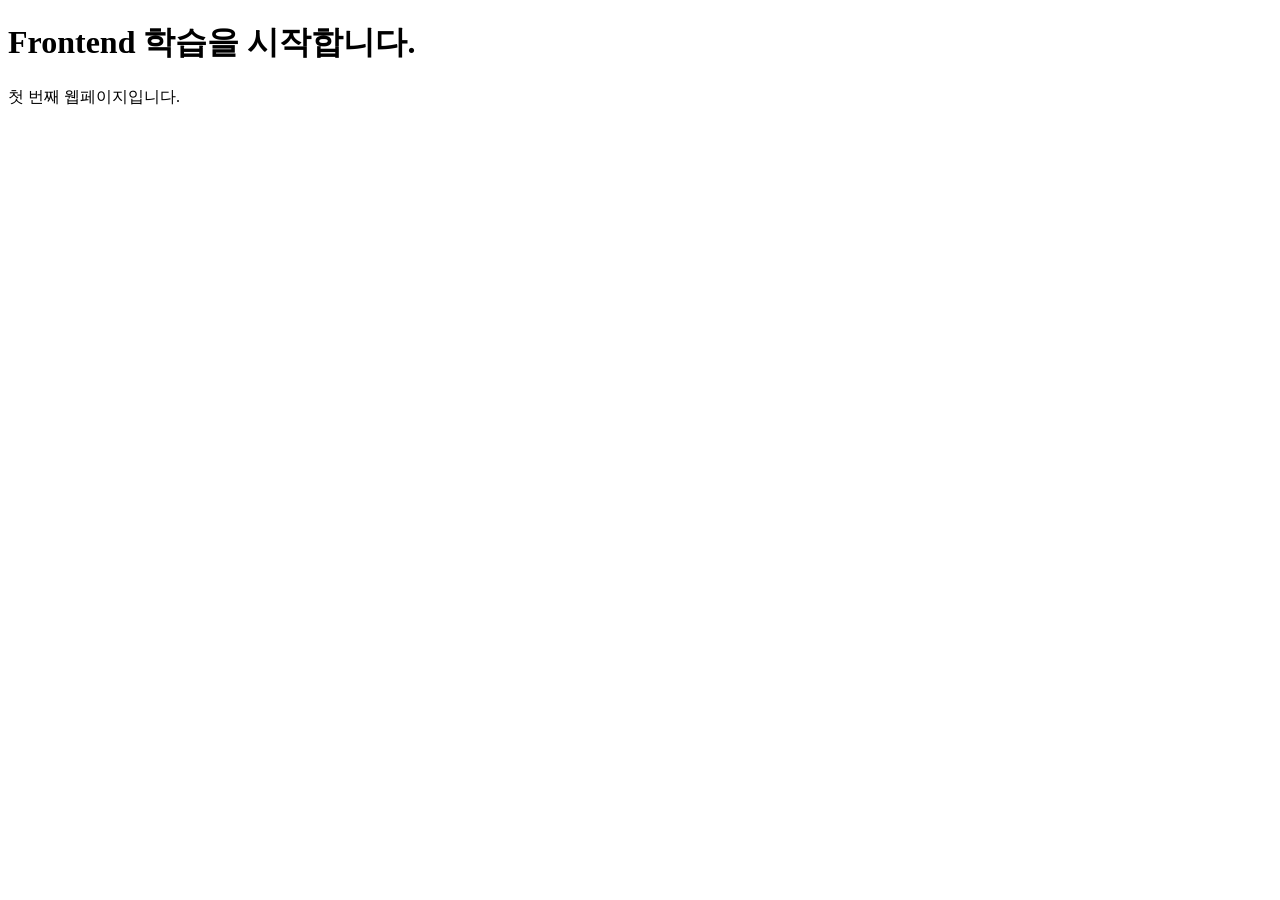
<file: practice/phase01/chapter01/index.html>
<!DOCTYPE html>
<html lang="ko">
<head>
    <meta charset="UTF-8">
    <meta name="viewport" content="width=device-width, initial-scale=1.0">
    <title>Frontend 첫 실습</title>
</head>
<body>
    <h1>Frontend 학습을 시작합니다.</h1>
    <p>첫 번째 웹페이지입니다.</p>
</body>
</html>
</file>
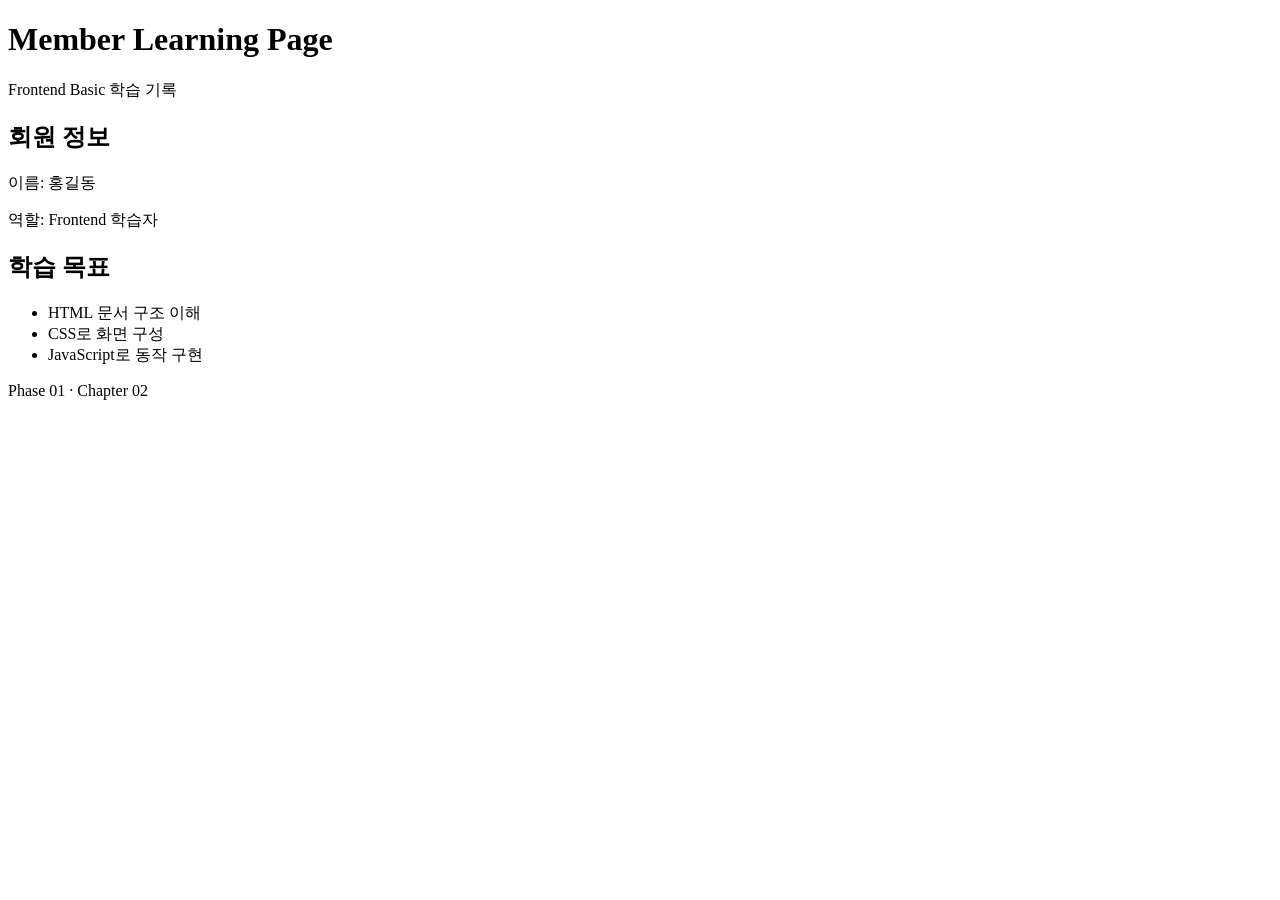
<file: practice/phase01/chapter02/index.html>
<!DOCTYPE html>
<html lang="ko">
<head>
    <meta charset="UTF-8">
    <title>Member Learning Page</title>
</head>
<body>
    <header>
        <h1>Member Learning Page</h1>
        <p>Frontend Basic 학습 기록</p>
    </header>
    <main>
        <section>
            <h2>회원 정보</h2>
            <p>이름: 홍길동</p>
            <p>역할: Frontend 학습자</p>
        </section>
        <section>
            <h2>학습 목표</h2>
            <ul>
                <li>HTML 문서 구조 이해</li>
                <li>CSS로 화면 구성</li>
                <li>JavaScript로 동작 구현</li>
            </ul>
        </section>
    </main>
    <footer>
        <p>Phase 01 · Chapter 02</p>
    </footer>
</body>
</html>
</file>
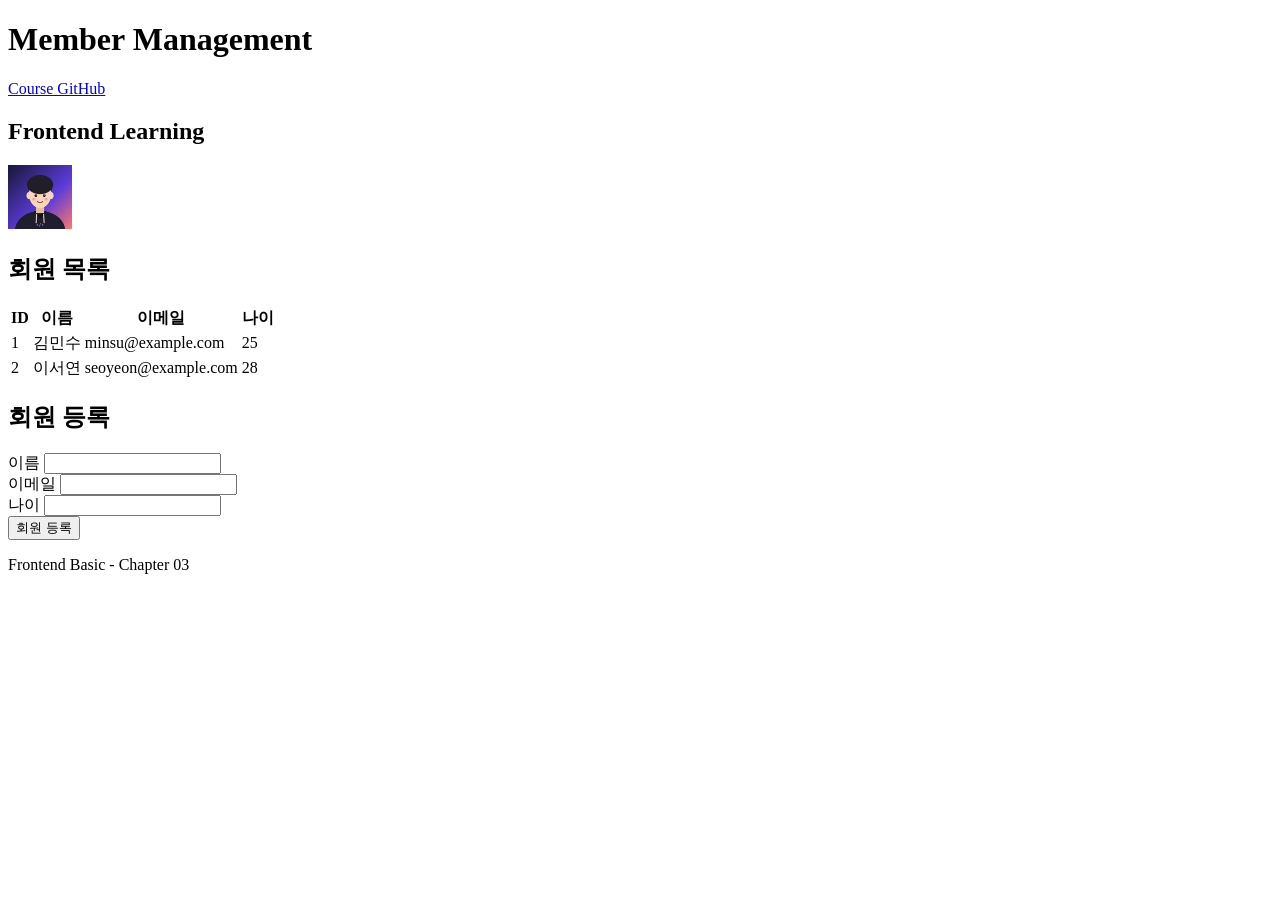
<file: practice/phase01/chapter03/index.html>
<!DOCTYPE html>
<html lang="ko">
<head>
    <meta charset="UTF-8">
    <meta name="viewport" content="width=device-width, initial-scale=1.0">
    <title>Member Management</title>
</head>
<body>
    <header>
        <h1>Member Management</h1>
        <nav>
            <a href="https://github.com/GilbertMoon/fullstack-web-course" target="_blank">
                Course GitHub
            </a>
        </nav>
    </header>
    <main>
        <section>
            <h2>Frontend Learning</h2>
            <img src="images/profile.png" alt="안형준 프로필 이미지" width="64" height="64">
        </section>
        <section>
            <h2>회원 목록</h2>
            <table>
                <thead>
                    <tr>
                        <th>ID</th>
                        <th>이름</th>
                        <th>이메일</th>
                        <th>나이</th>
                    </tr>
                </thead>
                <tbody>
                    <tr>
                        <td>1</td>
                        <td>김민수</td>
                        <td>minsu@example.com</td>
                        <td>25</td>
                    </tr>
                    <tr>
                        <td>2</td>
                        <td>이서연</td>
                        <td>seoyeon@example.com</td>
                        <td>28</td>
                    </tr>
                </tbody>
            </table>
        </section>
        <section>
            <h2>회원 등록</h2>
            <form>
                <div>
                    <label for="name">이름</label>
                    <input id="name" name="name" type="text" required>
                </div>
                <div>
                    <label for="email">이메일</label>
                    <input id="email" name="email" type="email" required>
                </div>
                <div>
                    <label for="age">나이</label>
                    <input id="age" name="age" type="number" min="1">
                </div>
                <button type="submit">회원 등록</button>
            </form>
        </section>
    </main>
    <footer>
        <p>Frontend Basic - Chapter 03</p>
    </footer>
</body>
</html>
</file>
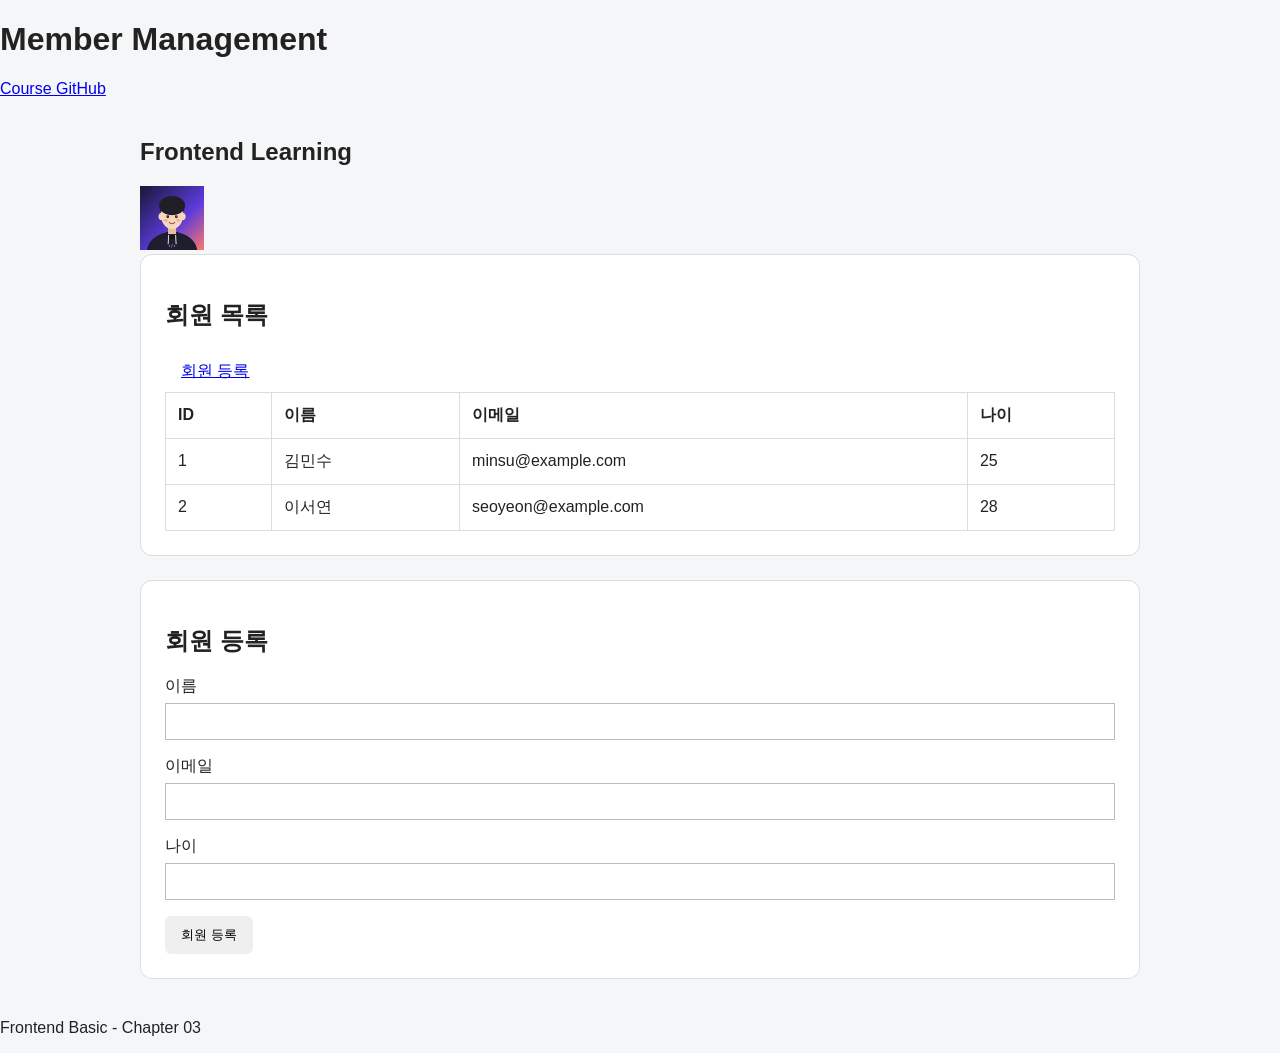
<file: practice/phase01/chapter05/index.html>
<!DOCTYPE html>
<html lang="ko">
<head>
    <meta charset="UTF-8">
    <meta name="viewport" content="width=device-width, initial-scale=1.0">
    <title>Member Management</title>
    <link rel="stylesheet" href="style.css">
</head>
<body>
    <header>
        <h1>Member Management</h1>
        <nav>
            <a href="https://github.com/GilbertMoon/fullstack-web-course" target="_blank">
                Course GitHub
            </a>
        </nav>
    </header>
    <main class="container">
        <section>
            <h2>Frontend Learning</h2>
            <img src="images/profile.png" alt="안형준 프로필 이미지" width="64" height="64">
        </section>
        <section class="card">
            <h2>회원 목록</h2>
            <a class="button-link" href="#member-form">회원 등록</a>
            <table>
                <thead>
                    <tr>
                        <th>ID</th>
                        <th>이름</th>
                        <th>이메일</th>
                        <th>나이</th>
                    </tr>
                </thead>
                <tbody>
                    <tr>
                        <td>1</td>
                        <td>김민수</td>
                        <td>minsu@example.com</td>
                        <td>25</td>
                    </tr>
                    <tr>
                        <td>2</td>
                        <td>이서연</td>
                        <td>seoyeon@example.com</td>
                        <td>28</td>
                    </tr>
                </tbody>
            </table>
        </section>
        <section class="card">
            <h2>회원 등록</h2>
            <form id="member-form">
                <div>
                    <label for="name">이름</label>
                    <input id="name" name="name" type="text" required>
                </div>
                <div>
                    <label for="email">이메일</label>
                    <input id="email" name="email" type="email" required>
                </div>
                <div>
                    <label for="age">나이</label>
                    <input id="age" name="age" type="number" min="1">
                </div>
                <button type="submit">회원 등록</button>
            </form>
        </section>
    </main>
    <footer>
        <p>Frontend Basic - Chapter 03</p>
    </footer>
</body>
</html>
</file>
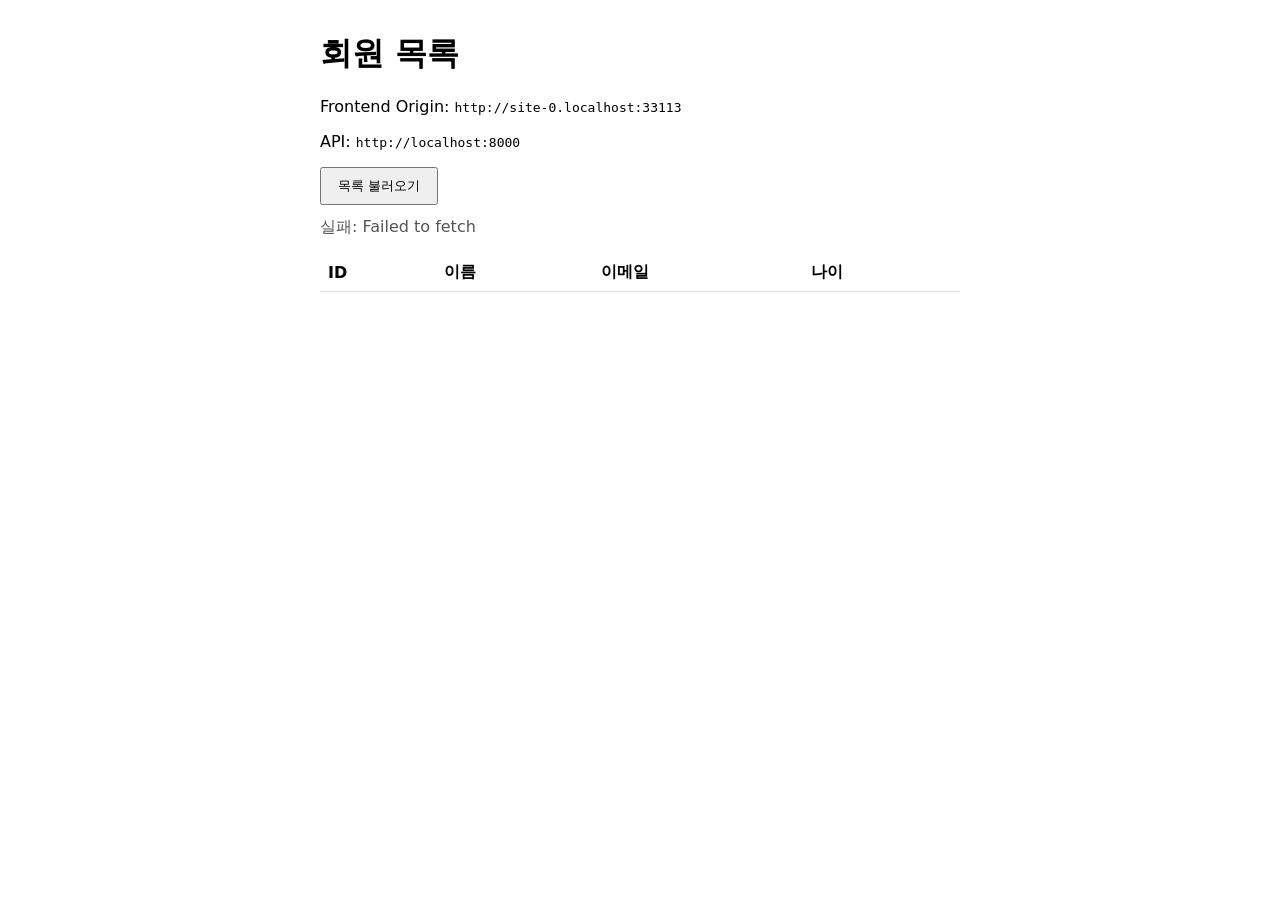
<file: practice/phase02/chapter14/frontend/index.html>
<!DOCTYPE html>
<html lang="ko">
<head>
  <meta charset="UTF-8" />
  <meta name="viewport" content="width=device-width, initial-scale=1.0" />
  <title>Chapter 14 - Member API 연동</title>
  <style>
    body { font-family: system-ui, sans-serif; max-width: 640px; margin: 2rem auto; padding: 0 1rem; }
    button { padding: .5rem 1rem; cursor: pointer; }
    table { width: 100%; border-collapse: collapse; margin-top: 1rem; }
    th, td { border-bottom: 1px solid #ddd; padding: .5rem; text-align: left; }
    #status { margin: .75rem 0; color: #555; }
    .error { color: #c0392b; }
  </style>
</head>
<body>
  <h1>회원 목록</h1>
  <p>Frontend Origin: <code id="origin"></code></p>
  <p>API: <code id="api"></code></p>
  <button id="reload">목록 불러오기</button>
  <p id="status"></p>
  <table>
    <thead><tr><th>ID</th><th>이름</th><th>이메일</th><th>나이</th></tr></thead>
    <tbody id="rows"></tbody>
  </table>

  <script>
    // 환경에 따라 달라지는 값은 한 곳에서만 정한다
    const API_BASE_URL = 'http://localhost:8000';

    document.getElementById('origin').textContent = location.origin;
    document.getElementById('api').textContent = API_BASE_URL;

    async function loadMembers() {
      const status = document.getElementById('status');
      const rows = document.getElementById('rows');
      status.className = '';
      status.textContent = '불러오는 중...';
      try {
        const response = await fetch(`${API_BASE_URL}/members`);
        if (!response.ok) {
          throw new Error(`HTTP ${response.status}`);
        }
        const members = await response.json();
        console.log(members);
        rows.innerHTML = '';
        for (const m of members) {
          const tr = document.createElement('tr');
          for (const value of [m.member_id, m.name, m.email, m.age]) {
            const td = document.createElement('td');
            td.textContent = value;   // textContent: 값이 HTML 로 해석되지 않게 한다
            tr.appendChild(td);
          }
          rows.appendChild(tr);
        }
        status.textContent = `성공: ${members.length}명 (HTTP 200)`;
      } catch (error) {
        console.error(error);
        status.className = 'error';
        status.textContent = `실패: ${error.message}`;
      }
    }

    document.getElementById('reload').addEventListener('click', loadMembers);
    loadMembers();
  </script>
</body>
</html>
</file>
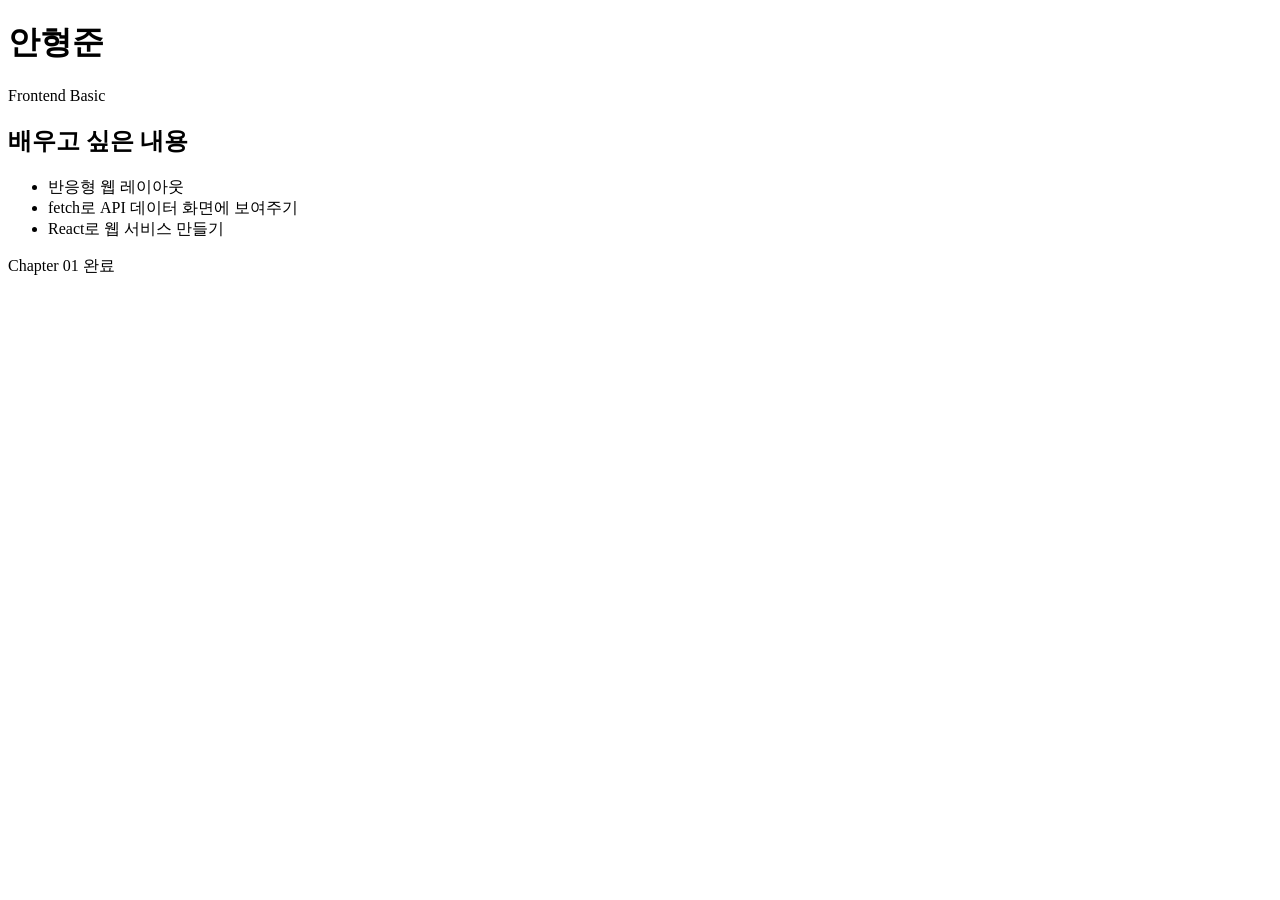
<file: practice/phase01/chapter01/profile.html>
<!DOCTYPE html>
<html lang="ko">
<head>
    <meta charset="UTF-8">
    <meta name="viewport" content="width=device-width, initial-scale=1.0">
    <title>My Profile</title>
</head>
<body>
    <h1>안형준</h1>
    <p>Frontend Basic</p>

    <h2>배우고 싶은 내용</h2>
    <ul>
        <li>반응형 웹 레이아웃</li>
        <li>fetch로 API 데이터 화면에 보여주기</li>
        <li>React로 웹 서비스 만들기</li>
    </ul>

    <p>Chapter 01 완료</p>
</body>
</html>
</file>
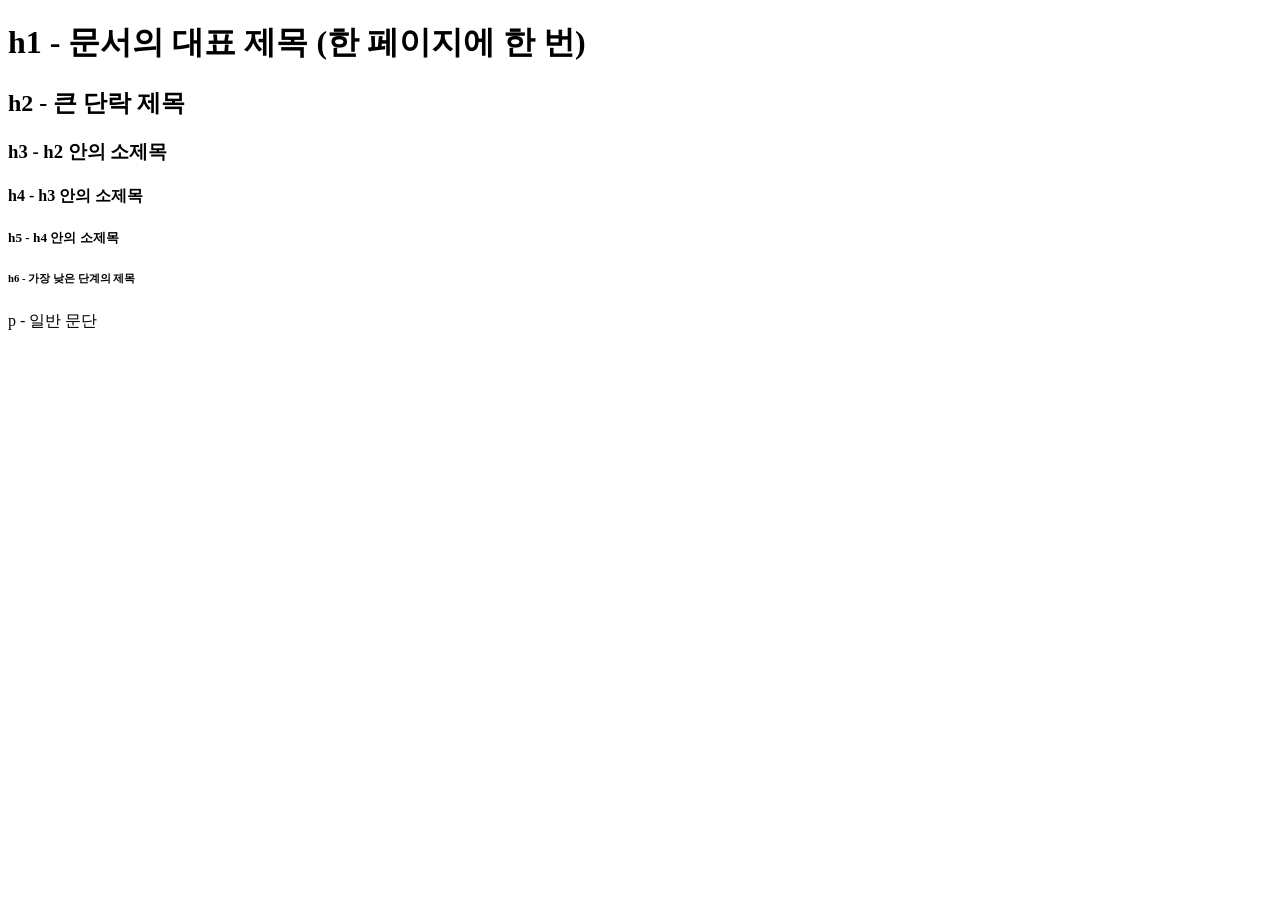
<file: practice/phase01/chapter02/headings.html>
<!DOCTYPE html>
<html lang="ko">
<head>
    <meta charset="UTF-8">
    <title>제목 태그 h1 ~ h6</title>
</head>
<body>
    <h1>h1 - 문서의 대표 제목 (한 페이지에 한 번)</h1>
    <h2>h2 - 큰 단락 제목</h2>
    <h3>h3 - h2 안의 소제목</h3>
    <h4>h4 - h3 안의 소제목</h4>
    <h5>h5 - h4 안의 소제목</h5>
    <h6>h6 - 가장 낮은 단계의 제목</h6>

    <p>p - 일반 문단</p>
</body>
</html>
</file>
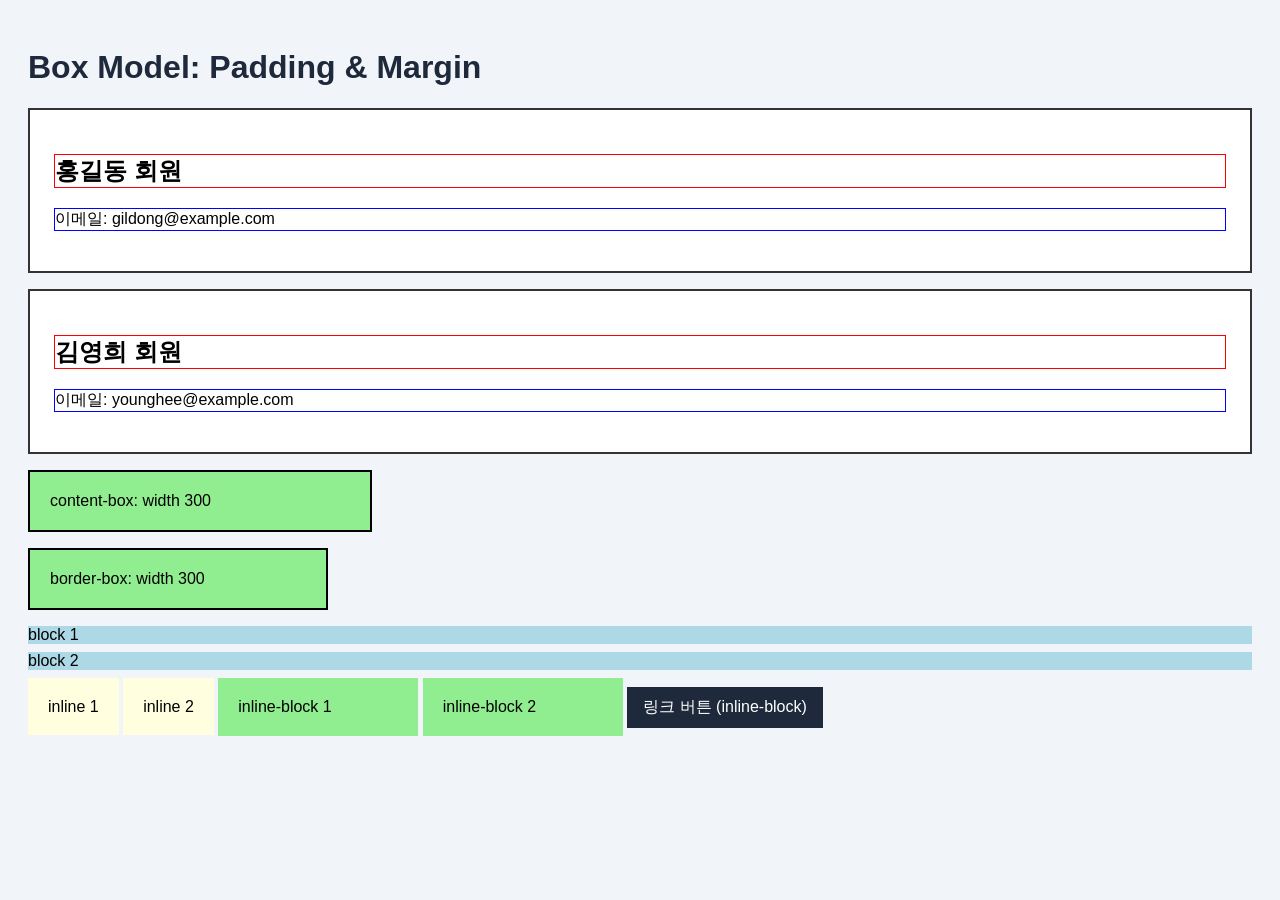
<file: practice/phase01/chapter05/box-demo.html>
<!DOCTYPE html>
<html lang="ko">
<head>
    <meta charset="UTF-8">
    <meta name="viewport" content="width=device-width, initial-scale=1.0">
    <title>Box Model</title>
    <link rel="stylesheet" href="box-demo.css">
</head>
<body>
    <h1>Box Model: Padding &amp; Margin</h1>

    <!-- 첫 번째 회원 카드 -->
    <div class="member-card">
        <h2>홍길동 회원</h2>
        <p>이메일: gildong@example.com</p>
    </div>

    <!-- 두 번째 회원 카드 -->
    <div class="member-card">
        <h2>김영희 회원</h2>
        <p>이메일: younghee@example.com</p>
    </div>
    <!-- box-sizing 비교 테스트 (확인 후 삭제) -->
    <div class="box content-box">content-box: width 300</div>
    <div class="box border-box">border-box: width 300</div>
    <!-- display 비교 테스트 (확인 후 삭제) -->
    <div class="d-demo">
        <div class="d-block">block 1</div>
        <div class="d-block">block 2</div>
        <span class="d-inline">inline 1</span>
        <span class="d-inline">inline 2</span>
        <span class="d-inline-block">inline-block 1</span>
        <span class="d-inline-block">inline-block 2</span>
        <a href="#" class="button-link">링크 버튼 (inline-block)</a>
    </div>
</body>
</html>
</file>
<file: practice/phase01/chapter05/style.css>
/* STEP 01. 전체 Box Model 계산 방식 통일 */
* {
    box-sizing: border-box;
}

/* STEP 02. body 바깥 여백과 기본 스타일 */
body {
    margin: 0;
    padding: 0;
    font-family: Arial, sans-serif;
    background-color: #f4f6f8;
    color: #222;
}

/* STEP 03. 페이지 전체 컨테이너 */
.container {
    width: 90%;
    max-width: 1000px;
    margin: 40px auto;
}

/* STEP 04. 카드 */
.card {
    background-color: white;
    border: 1px solid #ddd;
    border-radius: 12px;
    padding: 24px;
    margin-bottom: 24px;
}

/* STEP 05. 표의 너비와 셀 공간 */
table {
    width: 100%;
    border-collapse: collapse;
}

th,
td {
    border: 1px solid #ddd;
    padding: 12px;
    text-align: left;
}

/* STEP 06. 입력 요소 */
input {
    display: block;
    width: 100%;
    padding: 10px;
    margin-top: 6px;
    margin-bottom: 16px;
    border: 1px solid #bbb;
}

/* STEP 07. 버튼을 inline-block으로 */
button,
.button-link {
    display: inline-block;
    padding: 10px 16px;
    border: 0;
    border-radius: 6px;
    cursor: pointer;
}
</file>
<file: practice/phase01/chapter05/box-demo.css>
body {
    background-color: #f1f5f9;
    padding: 20px;
    font-family: Arial, sans-serif;
}

h1 {
    color: #1e293b;
}

/* 회원 카드 스타일 */
.member-card {
    background-color: white;
    border: 2px solid #333; /* 테두리를 눈에 띄게 설정 */

    /* 1. padding: 박스 '안쪽' 여백 (내용과 테두리 사이) */
    padding: 24px;

    /* 2. margin-bottom: 박스 '바깥쪽' 여백 (카드와 카드 사이의 간격) */
    margin-bottom: 16px;
}

/* 임시 border: 영역 확인용 (확인 후 이 블록 전체 삭제) */
h2 {
    border: 1px solid red;
}

p {
    border: 1px solid blue;
}

/* 4. box-sizing 비교 테스트 (확인 후 이 블록 전체 삭제) */
.box {
    width: 300px;
    padding: 20px;
    border: 2px solid black;
    margin-bottom: 16px;
    background-color: lightgreen;
}

.content-box {
    box-sizing: content-box; /* 기본값: width 밖에 padding, border가 추가됨 */
}

.border-box {
    box-sizing: border-box; /* width 안에 padding, border가 포함됨 */
}

/* 5. display 비교 테스트 (확인 후 이 블록 전체 삭제) */
.d-block {
    display: block;
    background-color: lightblue;
    margin-bottom: 8px;
}

.d-inline {
    display: inline;
    background-color: lightyellow;
    padding: 20px;       /* inline은 위아래 padding이 줄 간격을 밀지 않음 */
    width: 200px;        /* inline은 width가 무시됨 */
}

.d-inline-block {
    display: inline-block;
    background-color: lightgreen;
    padding: 20px;       /* inline-block은 padding이 박스에 제대로 반영됨 */
    width: 200px;        /* inline-block은 width가 적용됨 */
}

/* 교안 예제: 링크를 버튼처럼 (inline-block + padding) */
.button-link {
    display: inline-block;
    padding: 10px 16px;
    background-color: #1e293b;
    color: white;
    text-decoration: none;
}

/* 4강 실무 설정: 모든 요소를 border-box로 (맨 마지막에 두는 것을 권장) */
* {
    box-sizing: border-box;
}
</file>
